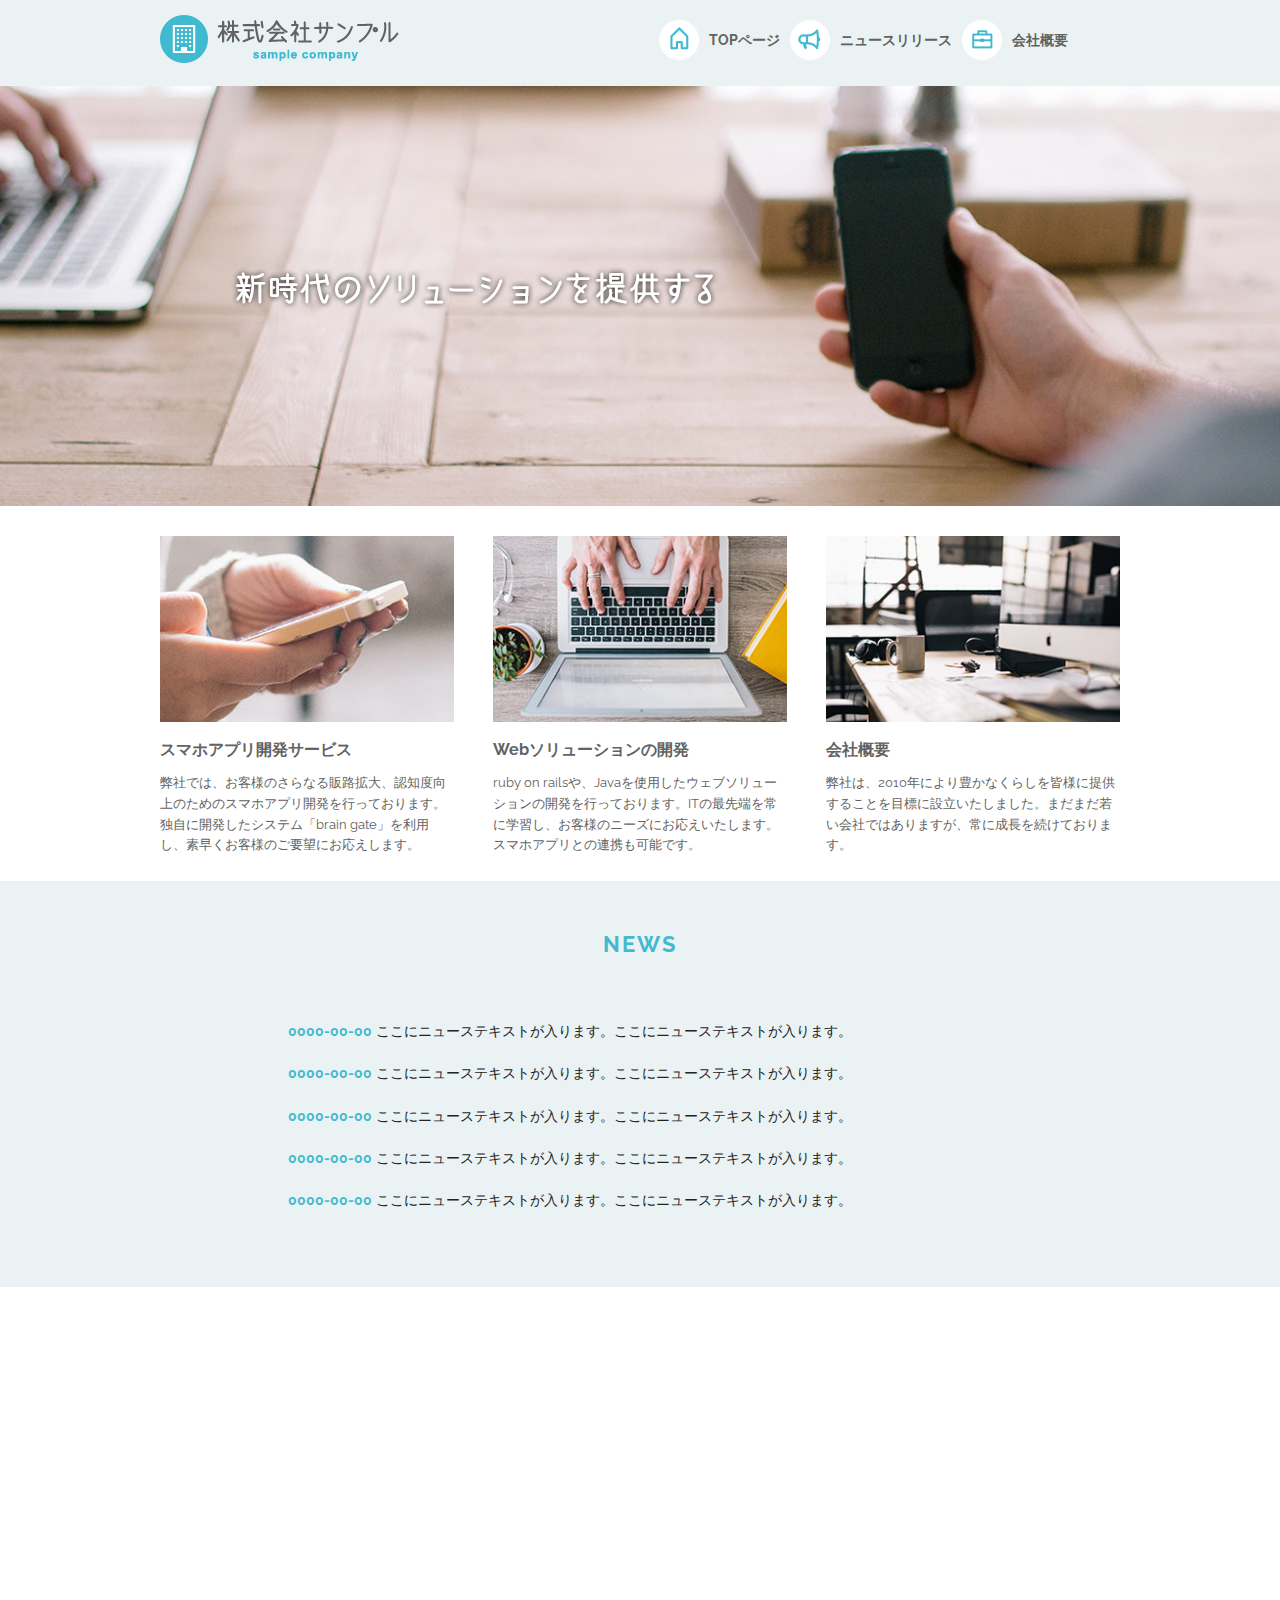
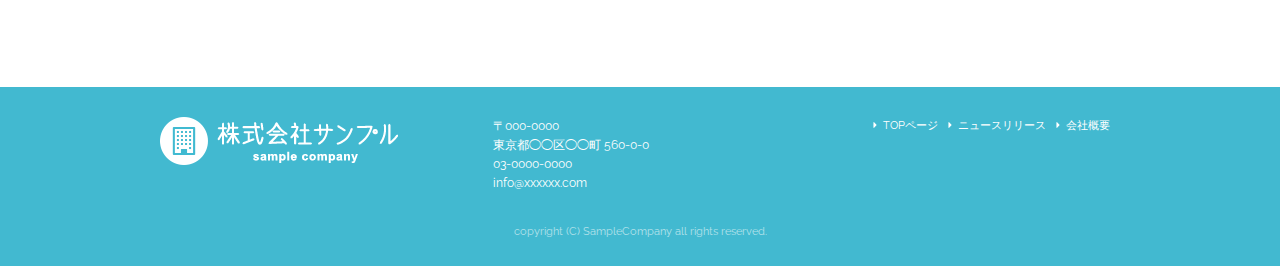
<file: index.html>
<!DOCTYPE html>
<html lang="ja">
<head>

  <!-- Basic Page Needs
  –––––––––––––––––––––––––––––––––––––––––––––––––– -->
  <meta charset="utf-8">
  <title>株式会社サンプル</title>
  <meta name="description" content="">
  <meta name="author" content="">

  <!-- Mobile Specific Metas
  –––––––––––––––––––––––––––––––––––––––––––––––––– -->
  <meta name="viewport" content="width=device-width, initial-scale=1">

  <!-- FONT
  –––––––––––––––––––––––––––––––––––––––––––––––––– -->
  <link href="//fonts.googleapis.com/css?family=Raleway:400,300,600" rel="stylesheet" type="text/css">

  <!-- CSS
  –––––––––––––––––––––––––––––––––––––––––––––––––– -->
  <link rel="stylesheet" href="css/normalize.css">
  <link rel="stylesheet" href="css/skeleton.css">
  <link rel="stylesheet" href="css/sample.css">

  <!-- Favicon
  –––––––––––––––––––––––––––––––––––––––––––––––––– -->
  <link rel="icon" type="image/png" href="images/favicon.png">

</head>
<body>
  <header>
    <div id="header_in" class="container">
      <div class="row">
        <div class="six columns logo">
          
          <h1><a href="index.html"><img class="u-max-full-width" src="images/top/logo.png" alt="株式会社サンプル" srcset="images/top/logo@2x.png 2x" /></a></h1>
          
        </div>
        <div class="six columns navi">
          
         <div class="sp_navi">
          <img id="sp_navi_btn" class="u-max-full-width" src="images/top/sp_navi.png" alt="sp_navi" srcset="images/top/sp_navi@2x.png 2x" />

          <ul class="sp_navi_li">
            <li><a href="index.html">TOPページ</a></li>
            <li><a href="news.html">ニュースリリース</a></li>
            <li><a href="company.html">会社概要</a></li>
          </ul>
        </div>
        <!-- sp_navi -->
        
        <div class="pc_navi">
          <ul class="pc_navi_li">
            <li class="navi_toppage"><a href="index.html">TOPページ</a></li>
            <li class="navi_news"><a href="news.html">ニュースリリース</a></li>
            <li class="navi_company"><a href="company.html">会社概要</a></li>
          </ul>
        </div>
        <!-- pc_navi -->

      </div>
    </div>
    <!-- row -->
  </div>
  <!-- header_in -->
  </header>
  
<div id="cover_area">
  <div class="container">
    <div class="twelve columns">
      <img class="u-max-full-width" src="images/top/cover_read.png" alt="新時代のソリューションを提供する" srcset="images/top/cover_read@2x.png 2x" />
    </div>
  </div>
</div>
<!-- #cover -->

<div id="service_area">

  <div class="container">
    <div class="row">

      <div class="four columns">

        <img class="u-max-full-width" src="images/top/service_01.jpg" alt="スマホアプリ開発サービス" srcset="images/top/service_01@2x.jpg 2x" />

        <div class="service_title">スマホアプリ開発サービス</div>
        <p>弊社では、お客様のさらなる販路拡大、認知度向上のためのスマホアプリ開発を行っております。独自に開発したシステム「brain gate」を利用し、素早くお客様のご要望にお応えします。</p>

      </div><!-- column -->
      <div class="four columns">

        <img class="u-max-full-width" src="images/top/service_02.jpg" alt="Webソリューションの開発" srcset="images/top/service_02@2x.jpg 2x" />

        <div class="service_title">Webソリューションの開発</div>
        <p>ruby on railsや、Javaを使用したウェブソリューションの開発を行っております。ITの最先端を常に学習し、お客様のニーズにお応えいたします。スマホアプリとの連携も可能です。</p>

      </div><!-- column -->
      <div class="four columns">

        <img class="u-max-full-width" src="images/top/service_03.jpg" alt="会社概要" srcset="images/top/service_03@2x.jpg 2x" />

        <div class="service_title">会社概要</div>
        <p>弊社は、2010年により豊かなくらしを皆様に提供することを目標に設立いたしました。まだまだ若い会社ではありますが、常に成長を続けております。</p>

      </div><!-- column -->

    </div>
  </div>

</div>
<!-- #service_area -->

<div id="news_area">

  <div class="container">
    <div class="row">

      <div class="twelve columns">

        <h2 class="news_title">NEWS</h2>

        <ul class="news_lists">
          <li><span>0000-00-00</span> ここにニューステキストが入ります。ここにニューステキストが入ります。</li>
          <li><span>0000-00-00</span> ここにニューステキストが入ります。ここにニューステキストが入ります。</li>
          <li><span>0000-00-00</span> ここにニューステキストが入ります。ここにニューステキストが入ります。</li>
          <li><span>0000-00-00</span> ここにニューステキストが入ります。ここにニューステキストが入ります。</li>
          <li><span>0000-00-00</span> ここにニューステキストが入ります。ここにニューステキストが入ります。</li>
        </ul>

      </div>

    </div>
  </div>

</div>
<!-- #news_area -->

<div id="googlemap_area">
  <script src="//maps.google.com/maps/api/js?sensor=true"></script>
<script type="text/javascript">
function googleMap() {
var latlng = new google.maps.LatLng(35.6694293,139.7189323);/* 座標 */
var myOptions = {
zoom: 16, /*拡大比率*/
center: latlng,
scrollwheel: false,
      disableDoubleClickZoom: true,
      draggable: false,
mapTypeControlOptions: { mapTypeIds: ['style', google.maps.MapTypeId.ROADMAP] }
};
var map = new google.maps.Map(document.getElementById('map1'), myOptions);
/*アイコン設定*/
var icon = new google.maps.MarkerImage('images/top/pin.png',/*画像url*/
new google.maps.Size(48,56),/*アイコンサイズ*/
new google.maps.Point(0,0)/*アイコン位置*/
);
var markerOptions = {
position: latlng,
map: map,
icon: icon,
title: '株式会社サンプル',/*タイトル*/
animation: google.maps.Animation.DROP/*アニメーション*/
};
var marker = new google.maps.Marker(markerOptions);
/*取得スタイルの貼り付け*/
var styleOptions = [
{
"stylers": [
{ "hue": '#	eaf2f4' }
]
}
];
var styledMapOptions = { name: '株式会社サンプル' }/*地図右上のタイトル*/
var sampleType = new google.maps.StyledMapType(styleOptions, styledMapOptions);
map.mapTypes.set('style', sampleType);
map.setMapTypeId('style');
};
google.maps.event.addDomListener(window, 'load', function() {
googleMap();
});
</script>
<div id="map1" style="width:100%; height:400px; margin:0 auto;"></div>

</div>
<!-- #googlemap_area -->

<footer>
  <div class="container">
    <div class="row">
      <div class="four columns sp">
        <img class="u-max-full-width" src="images/top/footer_logo.png" alt="株式会社サンプル" srcset="images/top/footer_logo@2x.png 2x" />
      </div>
      <!-- columns -->
      <div class="four columns foot_address sp">
        〒000-0000<br />
        東京都◯◯区◯◯町 560-0-0<br />
        03-0000-0000<br />
        info@xxxxxx.com
      </div>
      <!-- columns -->
      <div class="four columns">
        <ul class="foot_navi">
          <li><a href="">TOPページ</a></li>
          <li><a href="">ニュースリリース</a></li>
          <li><a href="">会社概要</a></li>
        </ul>
      </div>
      <!-- columns -->
    </div>
    <!-- row -->

    <div class="row">
      <div class="twelve columns sp">
        <p class="copy">copyright (C) SampleCompany all rights reserved.</p>
      </div>
      <!-- columns -->
    </div>
    <!-- row -->
  </div>
</footer>
<!-- //footer -->

  <!-- Primary Page Layout
  –––––––––––––––––––––––––––––––––––––––––––––––––– -->
<script type="text/javascript" src="//ajax.googleapis.com/ajax/libs/jquery/1.10.2/jquery.min.js"></script>

<script>
  $(function(){
    $(document).ready(function(){

      $("#sp_navi_btn").click(function () {
        $(this).next().slideToggle();
      });

    });
  });
</script>

<!-- End Document
  –––––––––––––––––––––––––––––––––––––––––––––––––– -->
</body>
</html>
</file>
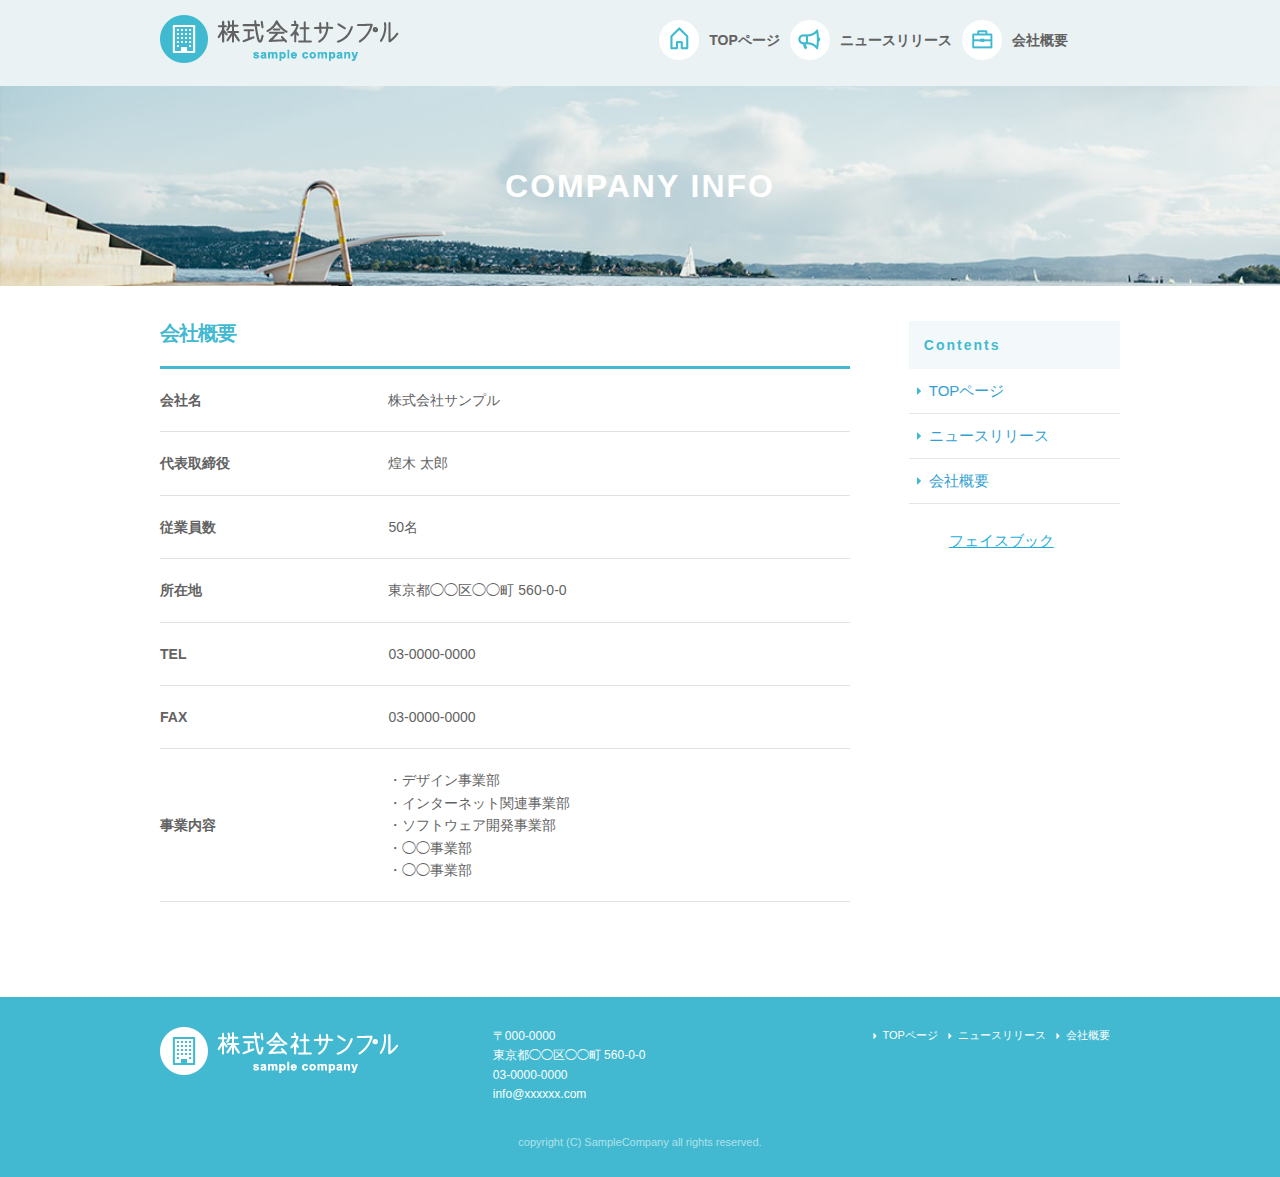
<file: company.html>
<!DOCTYPE html>
<html lang="ja">
<head>

  <!-- Basic Page Needs
  –––––––––––––––––––––––––––––––––––––––––––––––––– -->
  <meta charset="utf-8">
  <title>株式会社サンプル</title>
  <meta name="description" content="">
  <meta name="author" content="">

  <!-- Mobile Specific Metas
  –––––––––––––––––––––––––––––––––––––––––––––––––– -->
  <meta name="viewport" content="width=device-width, initial-scale=1">

  <!-- FONT
  –––––––––––––––––––––––––––––––––––––––––––––––––– -->

  <!-- CSS
  –––––––––––––––––––––––––––––––––––––––––––––––––– -->
  <link rel="stylesheet" href="css/normalize.css">
  <link rel="stylesheet" href="css/skeleton.css">
  <link rel="stylesheet" href="css/sample.css">

  <!-- Favicon
  –––––––––––––––––––––––––––––––––––––––––––––––––– -->
  <link rel="icon" type="image/png" href="images/favicon.png">

</head>
<body>
  <div id="fb-root"></div>
<script>(function(d, s, id) {
  var js, fjs = d.getElementsByTagName(s)[0];
  if (d.getElementById(id)) return;
  js = d.createElement(s); js.id = id;
  js.src = "//connect.facebook.net/ja_JP/sdk.js#xfbml=1&version=v2.9&appId=103063073590496";
  fjs.parentNode.insertBefore(js, fjs);
}(document, 'script', 'facebook-jssdk'));</script>

  <header>
    <div id="header_in" class="container">
      <div class="row">
        <div class="six columns logo">
          
          <h1><a href="index.html"><img class="u-max-full-width" src="images/top/logo.png" alt="株式会社サンプル" srcset="images/top/logo@2x.png 2x" /></a></h1>
          
        </div>
        <div class="six columns navi">
          
         <div class="sp_navi">
          <img id="sp_navi_btn" class="u-max-full-width" src="images/top/sp_navi.png" alt="sp_navi" srcset="images/top/sp_navi@2x.png 2x" />

          <ul class="sp_navi_li">
            <li><a href="index.html">TOPページ</a></li>
            <li><a href="news.html">ニュースリリース</a></li>
            <li><a href="company.html">会社概要</a></li>
          </ul>
        </div>
        <!-- sp_navi -->
        
        <div class="pc_navi">
          <ul class="pc_navi_li">
            <li class="navi_toppage"><a href="index.html">TOPページ</a></li>
            <li class="navi_news"><a href="news.html">ニュースリリース</a></li>
            <li class="navi_company"><a href="company.html">会社概要</a></li>
          </ul>
        </div>
        <!-- pc_navi -->

      </div>
    </div>
    <!-- row -->
  </div>
  <!-- header_in -->
  </header>
  
<div id="sub_cover">
  <div class="conteiner">
    <div class="row">

      <div class="twelve columns">
        <h2>COMPANY INFO</h2>
      </div>

    </div>
  </div>
</div>
<!-- #sub_cover -->

<div id="contents">
  <div class="container">
    <div class="row">
      <div id="main" class="nine columns">
        <h2 class="company_title">会社概要</h2>
         <table class="u-full-width">
              <tbody><tr>
                <th>会社名</th>
                <td>株式会社サンプル</td>
              </tr>
              <tr>
                <th>代表取締役</th>
                <td>煌木 太郎</td>
              </tr>
              <tr>
                <th>従業員数</th>
                <td>50名</td>
              </tr>
              <tr>
                <th>所在地</th>
                <td>東京都◯◯区◯◯町&nbsp;560-0-0</td>
              </tr>
              <tr>
                <th>TEL</th>
                <td>03-0000-0000</td>
              </tr>
              <tr>
                <th>FAX</th>
                <td>03-0000-0000</td>
              </tr>
              <tr>
                <th>事業内容</th>
                <td>
                  ・デザイン事業部<br>
                  ・インターネット関連事業部<br>
                  ・ソフトウェア開発事業部<br>
                  ・◯◯事業部<br>
                  ・◯◯事業部
                </td>
              </tr>
            </tbody></table>
     </div><!-- column -->
     
     <div id="sidebar" class="three columns">
       <div class="pc_sidemenu">
            <h3>Contents</h3>
            <ul>
                <li><a href="index.html">TOPページ</a></li>
                <li><a href="news.html">ニュースリリース</a></li>
                <li><a href="company.html">会社概要</a></li>
            </ul>
       </div> 
        <div class="fb-page" data-href="https://www.facebook.com/FacebookJapan/" data-tabs="timeline" data-width="211" data-height="300" data-small-header="false" data-adapt-container-width="true" data-hide-cover="false" data-show-facepile="false"><blockquote cite="https://www.facebook.com/FacebookJapan/" class="fb-xfbml-parse-ignore"><a href="https://www.facebook.com/FacebookJapan/">フェイスブック</a></blockquote></div>
     </div><!-- column -->
    </div>
  </div>
</div>
    

<footer>
  <div class="container">
    <div class="row">
      <div class="four columns sp">
        <img class="u-max-full-width" src="images/top/footer_logo.png" alt="株式会社サンプル" srcset="images/top/footer_logo@2x.png 2x" />
      </div>
      <!-- columns -->
      <div class="four columns foot_address sp">
        〒000-0000<br />
        東京都◯◯区◯◯町 560-0-0<br />
        03-0000-0000<br />
        info@xxxxxx.com
      </div>
      <!-- columns -->
      <div class="four columns">
        <ul class="foot_navi">
          <li><a href="">TOPページ</a></li>
          <li><a href="">ニュースリリース</a></li>
          <li><a href="">会社概要</a></li>
        </ul>
      </div>
      <!-- columns -->
    </div>
    <!-- row -->

    <div class="row">
      <div class="twelve columns sp">
        <p class="copy">copyright (C) SampleCompany all rights reserved.</p>
      </div>
      <!-- columns -->
    </div>
    <!-- row -->
  </div>
</footer>
<!-- //footer -->

  <!-- Primary Page Layout
  –––––––––––––––––––––––––––––––––––––––––––––––––– -->
  <!--<div class="container">-->
  <!--  <div class="row">-->
  <!--    <div class="one-half column" style="margin-top: 25%">-->
  <!--      <h4>Basic Page</h4>-->
  <!--      <p>This index.html page is a placeholder with the CSS, font and favicon. It's just waiting for you to add some content! If you need some help hit up the <a href="http://www.getskeleton.com">Skeleton documentation</a>.</p>-->
  <!--    </div>-->
  <!--  </div>-->
  <!--</div>-->

<script type="text/javascript" src="//ajax.googleapis.com/ajax/libs/jquery/1.10.2/jquery.min.js"></script>

<script>
  $(function(){
    $(document).ready(function(){

      $("#sp_navi_btn").click(function () {
        $(this).next().slideToggle();
      });

    });
  });
</script>

<!-- End Document
  –––––––––––––––––––––––––––––––––––––––––––––––––– -->
</body>
</html>
</file>
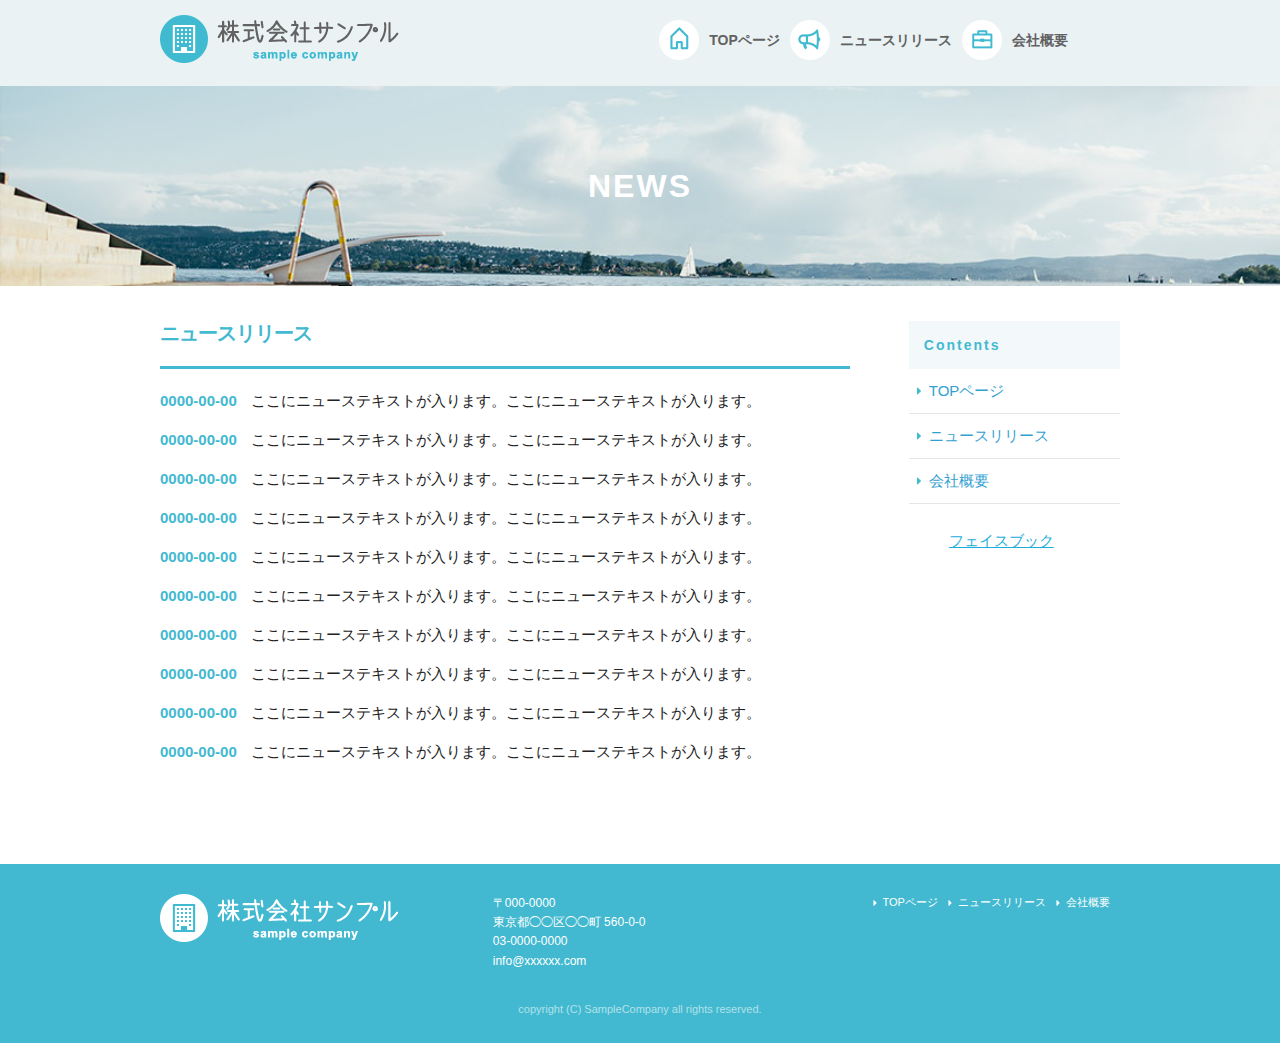
<file: news.html>
<!DOCTYPE html>
<html lang="ja">
<head>

  <!-- Basic Page Needs
  –––––––––––––––––––––––––––––––––––––––––––––––––– -->
  <meta charset="utf-8">
  <title>株式会社サンプル</title>
  <meta name="description" content="">
  <meta name="author" content="">

  <!-- Mobile Specific Metas
  –––––––––––––––––––––––––––––––––––––––––––––––––– -->
  <meta name="viewport" content="width=device-width, initial-scale=1">

  <!-- FONT
  –––––––––––––––––––––––––––––––––––––––––––––––––– -->

  <!-- CSS
  –––––––––––––––––––––––––––––––––––––––––––––––––– -->
  <link rel="stylesheet" href="css/normalize.css">
  <link rel="stylesheet" href="css/skeleton.css">
  <link rel="stylesheet" href="css/sample.css">

  <!-- Favicon
  –––––––––––––––––––––––––––––––––––––––––––––––––– -->
  <link rel="icon" type="image/png" href="images/favicon.png">

</head>
<body>
<div id="fb-root"></div>
<script>(function(d, s, id) {
  var js, fjs = d.getElementsByTagName(s)[0];
  if (d.getElementById(id)) return;
  js = d.createElement(s); js.id = id;
  js.src = "//connect.facebook.net/ja_JP/sdk.js#xfbml=1&version=v2.9&appId=103063073590496";
  fjs.parentNode.insertBefore(js, fjs);
}(document, 'script', 'facebook-jssdk'));</script>
  <header>
    <div id="header_in" class="container">
      <div class="row">
        <div class="six columns logo">
          
          <h1><a href="index.html"><img class="u-max-full-width" src="images/top/logo.png" alt="株式会社サンプル" srcset="images/top/logo@2x.png 2x" /></a></h1>
          
        </div>
        <div class="six columns navi">
          
         <div class="sp_navi">
          <img id="sp_navi_btn" class="u-max-full-width" src="images/top/sp_navi.png" alt="sp_navi" srcset="images/top/sp_navi@2x.png 2x" />

          <ul class="sp_navi_li">
            <li><a href="index.html">TOPページ</a></li>
            <li><a href="news.html">ニュースリリース</a></li>
            <li><a href="company.html">会社概要</a></li>
          </ul>
        </div>
        <!-- sp_navi -->
        
        <div class="pc_navi">
          <ul class="pc_navi_li">
            <li class="navi_toppage"><a href="index.html">TOPページ</a></li>
            <li class="navi_news"><a href="news.html">ニュースリリース</a></li>
            <li class="navi_company"><a href="company.html">会社概要</a></li>
          </ul>
        </div>
        <!-- pc_navi -->

      </div>
    </div>
    <!-- row -->
  </div>
  <!-- header_in -->
  </header>
  
<div id="sub_cover">
  <div class="conteiner">
    <div class="row">

      <div class="twelve columns">
        <h2>NEWS</h2>
      </div>

    </div>
  </div>
</div>
<!-- #sub_cover -->

<div id="contents">
  <div class="container">
    <div class="row">
      <div id="main" class="nine columns">
        <h2>ニュースリリース</h2>
        <ul class="news_li">
            <li><span>0000-00-00</span> ここにニューステキストが入ります。ここにニューステキストが入ります。</li>
            <li><span>0000-00-00</span> ここにニューステキストが入ります。ここにニューステキストが入ります。</li>
            <li><span>0000-00-00</span> ここにニューステキストが入ります。ここにニューステキストが入ります。</li>
            <li><span>0000-00-00</span> ここにニューステキストが入ります。ここにニューステキストが入ります。</li>
            <li><span>0000-00-00</span> ここにニューステキストが入ります。ここにニューステキストが入ります。</li>
            <li><span>0000-00-00</span> ここにニューステキストが入ります。ここにニューステキストが入ります。</li>
            <li><span>0000-00-00</span> ここにニューステキストが入ります。ここにニューステキストが入ります。</li>
            <li><span>0000-00-00</span> ここにニューステキストが入ります。ここにニューステキストが入ります。</li>
            <li><span>0000-00-00</span> ここにニューステキストが入ります。ここにニューステキストが入ります。</li>
            <li><span>0000-00-00</span> ここにニューステキストが入ります。ここにニューステキストが入ります。</li>
        </ul>
    </div><!-- column -->
    
    <div id="sidebar" class="three columns">
        <div class="pc_sidemenu">
            <h3>Contents</h3>
            <ul>
                <li><a href="index.html">TOPページ</a></li>
                <li><a href="news.html">ニュースリリース</a></li>
                <li><a href="company.html">会社概要</a></li>
            </ul>
        </div> 
        <div class="fb-page" data-href="https://www.facebook.com/FacebookJapan/" data-tabs="timeline" data-width="211" data-height="300" data-small-header="false" data-adapt-container-width="true" data-hide-cover="false" data-show-facepile="false"><blockquote cite="https://www.facebook.com/FacebookJapan/" class="fb-xfbml-parse-ignore"><a href="https://www.facebook.com/FacebookJapan/">フェイスブック</a></blockquote></div>
     </div><!-- column -->
    </div>
  </div>
</div>
    
<footer>
  <div class="container">
    <div class="row">
      <div class="four columns sp">
        <img class="u-max-full-width" src="images/top/footer_logo.png" alt="株式会社サンプル" srcset="images/top/footer_logo@2x.png 2x" />
      </div>
      <!-- columns -->
      <div class="four columns foot_address sp">
        〒000-0000<br />
        東京都◯◯区◯◯町 560-0-0<br />
        03-0000-0000<br />
        info@xxxxxx.com
      </div>
      <!-- columns -->
      <div class="four columns">
        <ul class="foot_navi">
          <li><a href="">TOPページ</a></li>
          <li><a href="">ニュースリリース</a></li>
          <li><a href="">会社概要</a></li>
        </ul>
      </div>
      <!-- columns -->
    </div>
    <!-- row -->

    <div class="row">
      <div class="twelve columns sp">
        <p class="copy">copyright (C) SampleCompany all rights reserved.</p>
      </div>
      <!-- columns -->
    </div>
    <!-- row -->
  </div>
</footer>
<!-- //footer -->

  <!-- Primary Page Layout
  –––––––––––––––––––––––––––––––––––––––––––––––––– -->
  <!--<div class="container">-->
  <!--  <div class="row">-->
  <!--    <div class="one-half column" style="margin-top: 25%">-->
  <!--      <h4>Basic Page</h4>-->
  <!--      <p>This index.html page is a placeholder with the CSS, font and favicon. It's just waiting for you to add some content! If you need some help hit up the <a href="http://www.getskeleton.com">Skeleton documentation</a>.</p>-->
  <!--    </div>-->
  <!--  </div>-->
  <!--</div>-->

<script type="text/javascript" src="//ajax.googleapis.com/ajax/libs/jquery/1.10.2/jquery.min.js"></script>

<script>
  $(function(){
    $(document).ready(function(){

      $("#sp_navi_btn").click(function () {
        $(this).next().slideToggle();
      });

    });
  });
</script>

<!-- End Document
  –––––––––––––––––––––––––––––––––––––––––––––––––– -->
</body>
</html>
</file>
<file: css/skeleton.css>
/*
* Skeleton V2.0.4
* Copyright 2014, Dave Gamache
* www.getskeleton.com
* Free to use under the MIT license.
* http://www.opensource.org/licenses/mit-license.php
* 12/29/2014
*/


/* Table of contents
––––––––––––––––––––––––––––––––––––––––––––––––––
- Grid
- Base Styles
- Typography
- Links
- Buttons
- Forms
- Lists
- Code
- Tables
- Spacing
- Utilities
- Clearing
- Media Queries
*/


/* Grid
–––––––––––––––––––––––––––––––––––––––––––––––––– */
.container {
  position: relative;
  width: 100%;
  max-width: 960px;
  margin: 0 auto;
  padding: 0 20px;
  box-sizing: border-box; }
.column,
.columns {
  width: 100%;
  float: left;
  box-sizing: border-box; }

/* For devices larger than 400px */
@media (min-width: 400px) {
  .container {
    width: 85%;
    padding: 0; }
}

/* For devices larger than 550px */
@media (min-width: 550px) {
  .container {
    width: 80%; }
  .column,
  .columns {
    margin-left: 4%; }
  .column:first-child,
  .columns:first-child {
    margin-left: 0; }

  .one.column,
  .one.columns                    { width: 4.66666666667%; }
  .two.columns                    { width: 13.3333333333%; }
  .three.columns                  { width: 22%;            }
  .four.columns                   { width: 30.6666666667%; }
  .five.columns                   { width: 39.3333333333%; }
  .six.columns                    { width: 48%;            }
  .seven.columns                  { width: 56.6666666667%; }
  .eight.columns                  { width: 65.3333333333%; }
  .nine.columns                   { width: 74.0%;          }
  .ten.columns                    { width: 82.6666666667%; }
  .eleven.columns                 { width: 91.3333333333%; }
  .twelve.columns                 { width: 100%; margin-left: 0; }

  .one-third.column               { width: 30.6666666667%; }
  .two-thirds.column              { width: 65.3333333333%; }

  .one-half.column                { width: 48%; }

  /* Offsets */
  .offset-by-one.column,
  .offset-by-one.columns          { margin-left: 8.66666666667%; }
  .offset-by-two.column,
  .offset-by-two.columns          { margin-left: 17.3333333333%; }
  .offset-by-three.column,
  .offset-by-three.columns        { margin-left: 26%;            }
  .offset-by-four.column,
  .offset-by-four.columns         { margin-left: 34.6666666667%; }
  .offset-by-five.column,
  .offset-by-five.columns         { margin-left: 43.3333333333%; }
  .offset-by-six.column,
  .offset-by-six.columns          { margin-left: 52%;            }
  .offset-by-seven.column,
  .offset-by-seven.columns        { margin-left: 60.6666666667%; }
  .offset-by-eight.column,
  .offset-by-eight.columns        { margin-left: 69.3333333333%; }
  .offset-by-nine.column,
  .offset-by-nine.columns         { margin-left: 78.0%;          }
  .offset-by-ten.column,
  .offset-by-ten.columns          { margin-left: 86.6666666667%; }
  .offset-by-eleven.column,
  .offset-by-eleven.columns       { margin-left: 95.3333333333%; }

  .offset-by-one-third.column,
  .offset-by-one-third.columns    { margin-left: 34.6666666667%; }
  .offset-by-two-thirds.column,
  .offset-by-two-thirds.columns   { margin-left: 69.3333333333%; }

  .offset-by-one-half.column,
  .offset-by-one-half.columns     { margin-left: 52%; }

}


/* Base Styles
–––––––––––––––––––––––––––––––––––––––––––––––––– */
/* NOTE
html is set to 62.5% so that all the REM measurements throughout Skeleton
are based on 10px sizing. So basically 1.5rem = 15px :) */
html {
  font-size: 62.5%; }
body {
  font-size: 1.5em; /* currently ems cause chrome bug misinterpreting rems on body element */
  line-height: 1.6;
  font-weight: 400;
  font-family: "Raleway", "HelveticaNeue", "Helvetica Neue", Helvetica, Arial, sans-serif;
  color: #222; }


/* Typography
–––––––––––––––––––––––––––––––––––––––––––––––––– */
h1, h2, h3, h4, h5, h6 {
  margin-top: 0;
  margin-bottom: 2rem;
  font-weight: 300; }
h1 { font-size: 4.0rem; line-height: 1.2;  letter-spacing: -.1rem;}
h2 { font-size: 3.6rem; line-height: 1.25; letter-spacing: -.1rem; }
h3 { font-size: 3.0rem; line-height: 1.3;  letter-spacing: -.1rem; }
h4 { font-size: 2.4rem; line-height: 1.35; letter-spacing: -.08rem; }
h5 { font-size: 1.8rem; line-height: 1.5;  letter-spacing: -.05rem; }
h6 { font-size: 1.5rem; line-height: 1.6;  letter-spacing: 0; }

/* Larger than phablet */
@media (min-width: 550px) {
  h1 { font-size: 5.0rem; }
  h2 { font-size: 4.2rem; }
  h3 { font-size: 3.6rem; }
  h4 { font-size: 3.0rem; }
  h5 { font-size: 2.4rem; }
  h6 { font-size: 1.5rem; }
}

p {
  margin-top: 0; }


/* Links
–––––––––––––––––––––––––––––––––––––––––––––––––– */
a {
  color: #1EAEDB; }
a:hover {
  color: #0FA0CE; }


/* Buttons
–––––––––––––––––––––––––––––––––––––––––––––––––– */
.button,
button,
input[type="submit"],
input[type="reset"],
input[type="button"] {
  display: inline-block;
  height: 38px;
  padding: 0 30px;
  color: #555;
  text-align: center;
  font-size: 11px;
  font-weight: 600;
  line-height: 38px;
  letter-spacing: .1rem;
  text-transform: uppercase;
  text-decoration: none;
  white-space: nowrap;
  background-color: transparent;
  border-radius: 4px;
  border: 1px solid #bbb;
  cursor: pointer;
  box-sizing: border-box; }
.button:hover,
button:hover,
input[type="submit"]:hover,
input[type="reset"]:hover,
input[type="button"]:hover,
.button:focus,
button:focus,
input[type="submit"]:focus,
input[type="reset"]:focus,
input[type="button"]:focus {
  color: #333;
  border-color: #888;
  outline: 0; }
.button.button-primary,
button.button-primary,
input[type="submit"].button-primary,
input[type="reset"].button-primary,
input[type="button"].button-primary {
  color: #FFF;
  background-color: #33C3F0;
  border-color: #33C3F0; }
.button.button-primary:hover,
button.button-primary:hover,
input[type="submit"].button-primary:hover,
input[type="reset"].button-primary:hover,
input[type="button"].button-primary:hover,
.button.button-primary:focus,
button.button-primary:focus,
input[type="submit"].button-primary:focus,
input[type="reset"].button-primary:focus,
input[type="button"].button-primary:focus {
  color: #FFF;
  background-color: #1EAEDB;
  border-color: #1EAEDB; }


/* Forms
–––––––––––––––––––––––––––––––––––––––––––––––––– */
input[type="email"],
input[type="number"],
input[type="search"],
input[type="text"],
input[type="tel"],
input[type="url"],
input[type="password"],
textarea,
select {
  height: 38px;
  padding: 6px 10px; /* The 6px vertically centers text on FF, ignored by Webkit */
  background-color: #fff;
  border: 1px solid #D1D1D1;
  border-radius: 4px;
  box-shadow: none;
  box-sizing: border-box; }
/* Removes awkward default styles on some inputs for iOS */
input[type="email"],
input[type="number"],
input[type="search"],
input[type="text"],
input[type="tel"],
input[type="url"],
input[type="password"],
textarea {
  -webkit-appearance: none;
     -moz-appearance: none;
          appearance: none; }
textarea {
  min-height: 65px;
  padding-top: 6px;
  padding-bottom: 6px; }
input[type="email"]:focus,
input[type="number"]:focus,
input[type="search"]:focus,
input[type="text"]:focus,
input[type="tel"]:focus,
input[type="url"]:focus,
input[type="password"]:focus,
textarea:focus,
select:focus {
  border: 1px solid #33C3F0;
  outline: 0; }
label,
legend {
  display: block;
  margin-bottom: .5rem;
  font-weight: 600; }
fieldset {
  padding: 0;
  border-width: 0; }
input[type="checkbox"],
input[type="radio"] {
  display: inline; }
label > .label-body {
  display: inline-block;
  margin-left: .5rem;
  font-weight: normal; }


/* Lists
–––––––––––––––––––––––––––––––––––––––––––––––––– */
ul {
  list-style: circle inside; }
ol {
  list-style: decimal inside; }
ol, ul {
  padding-left: 0;
  margin-top: 0; }
ul ul,
ul ol,
ol ol,
ol ul {
  margin: 1.5rem 0 1.5rem 3rem;
  font-size: 90%; }
li {
  margin-bottom: 1rem; }


/* Code
–––––––––––––––––––––––––––––––––––––––––––––––––– */
code {
  padding: .2rem .5rem;
  margin: 0 .2rem;
  font-size: 90%;
  white-space: nowrap;
  background: #F1F1F1;
  border: 1px solid #E1E1E1;
  border-radius: 4px; }
pre > code {
  display: block;
  padding: 1rem 1.5rem;
  white-space: pre; }


/* Tables
–––––––––––––––––––––––––––––––––––––––––––––––––– */
th,
td {
  padding: 12px 15px;
  text-align: left;
  border-bottom: 1px solid #E1E1E1; }
th:first-child,
td:first-child {
  padding-left: 0; }
th:last-child,
td:last-child {
  padding-right: 0; }


/* Spacing
–––––––––––––––––––––––––––––––––––––––––––––––––– */
button,
.button {
  margin-bottom: 1rem; }
input,
textarea,
select,
fieldset {
  margin-bottom: 1.5rem; }
pre,
blockquote,
dl,
figure,
table,
p,
ul,
ol,
form {
  margin-bottom: 2.5rem; }


/* Utilities
–––––––––––––––––––––––––––––––––––––––––––––––––– */
.u-full-width {
  width: 100%;
  box-sizing: border-box; }
.u-max-full-width {
  max-width: 100%;
  box-sizing: border-box; }
.u-pull-right {
  float: right; }
.u-pull-left {
  float: left; }


/* Misc
–––––––––––––––––––––––––––––––––––––––––––––––––– */
hr {
  margin-top: 3rem;
  margin-bottom: 3.5rem;
  border-width: 0;
  border-top: 1px solid #E1E1E1; }


/* Clearing
–––––––––––––––––––––––––––––––––––––––––––––––––– */

/* Self Clearing Goodness */
.container:after,
.row:after,
.u-cf {
  content: "";
  display: table;
  clear: both; }


/* Media Queries
–––––––––––––––––––––––––––––––––––––––––––––––––– */
/*
Note: The best way to structure the use of media queries is to create the queries
near the relevant code. For example, if you wanted to change the styles for buttons
on small devices, paste the mobile query code up in the buttons section and style it
there.
*/


/* Larger than mobile */
@media (min-width: 400px) {}

/* Larger than phablet (also point when grid becomes active) */
@media (min-width: 550px) {}

/* Larger than tablet */
@media (min-width: 750px) {}

/* Larger than desktop */
@media (min-width: 1000px) {}

/* Larger than Desktop HD */
@media (min-width: 1200px) {}
</file>
<file: css/sample.css>
html {
  font-size: 62.5%; }

header {
  background: #eaf2f4; }
  header #header_in {
    padding-top: 10px;
    padding-bottom: 4px; }
  @media (max-width: 550px) {
    header .logo {
      width: 190px; }
    header .navi {
      width: 40px;
      float: right; } }
  header .sp_navi_li {
    width: 180px;
    position: absolute;
    top: 50px;
    right: 2%;
    border: 1px solid #eee;
    background: white;
    margin: 0;
    padding: 0;
    display: none;
    z-index: 100; }
    header .sp_navi_li li {
      list-style: none;
      margin: 0;
      padding: 0; }
      header .sp_navi_li li a {
        display: block;
        padding: 10px 8px;
        border-bottom: 1px solid #eee;
        font-size: 14px;
        text-decoration: none; }
  @media (min-width: 551px) {
    header .sp_navi {
      display: none; }
    header #header_in {
      padding: 15px 0 10px 0; }
    header .pc_navi_li {
      margin: 0;
      padding: 0; }
      header .pc_navi_li li {
        list-style: none;
        margin: 5px 0 0 0;
        padding: 0; }
        header .pc_navi_li li a {
          color: #626262;
          text-decoration: none;
          font-weight: bold;
          font-size: 14px;
          font-size: 1.4rem;
          float: left;
          padding-right: 10px; }
        header .pc_navi_li li a:hover {
          color: #42b9d0; }
      header .pc_navi_li li.navi_toppage a {
        background-repeat: no-repeat;
        display: inline-block;
        line-height: 40px;
        padding-left: 50px;
        background-image: url("../images/top/navi_top.png");
        background-size: 40px 40px; } }
    @media screen and (min-width: 551px) and (-webkit-min-device-pixel-ratio: 2), (min-width: 551px) and (min-resolution: 2dppx) {
      header .pc_navi_li li.navi_toppage a {
        background-image: url("../images/top/navi_top@2x.png"); } }
  @media (min-width: 551px) {
      header .pc_navi_li li.navi_news a {
        background-repeat: no-repeat;
        display: inline-block;
        line-height: 40px;
        padding-left: 50px;
        background-image: url("../images/top/navi_news.png");
        background-size: 40px 40px; } }
    @media screen and (min-width: 551px) and (-webkit-min-device-pixel-ratio: 2), (min-width: 551px) and (min-resolution: 2dppx) {
      header .pc_navi_li li.navi_news a {
        background-image: url("../images/top/navi_news@2x.png"); } }
  @media (min-width: 551px) {
      header .pc_navi_li li.navi_company a {
        background-repeat: no-repeat;
        display: inline-block;
        line-height: 40px;
        padding-left: 50px;
        background-image: url("../images/top/navi_company.png");
        background-size: 40px 40px; } }
    @media screen and (min-width: 551px) and (-webkit-min-device-pixel-ratio: 2), (min-width: 551px) and (min-resolution: 2dppx) {
      header .pc_navi_li li.navi_company a {
        background-image: url("../images/top/navi_company@2x.png"); } }

  @media (max-width: 550px) {
    header .pc_navi {
      display: none; } }

#cover_area {
  text-align: center;
  padding: 80px 0;
  background-image: url("../images/top/cover.jpg");
  background-size: cover; }
  @media screen and (-webkit-min-device-pixel-ratio: 2), (min-resolution: 2dppx) {
    #cover_area {
      background-image: url("../images/top/cover@2x.jpg"); } }
  @media (min-width: 551px) {
    #cover_area {
      text-align: left;
      height: 420px;
      padding: 0; }
      #cover_area img {
        margin-top: 180px;
        margin-left: 70px; } }

#service_area {
  padding-top: 20px; }
  @media (min-width: 551px) {
    #service_area {
      padding-top: 30px; } }
  #service_area .columns {
    color: #626262; }
    #service_area .columns .service_title {
      font-size: 18px;
      font-size: 1.8rem;
      font-weight: bold;
      margin-top: 8px; }
    #service_area .columns p {
      font-size: 15px;
      font-size: 1.5rem;
      margin-top: 10px; }
    @media (min-width: 551px) {
      #service_area .columns .service_title {
        font-size: 16px;
        font-size: 1.6rem; }
      #service_area .columns p {
        font-size: 13px;
        font-size: 1.3rem; } }

#news_area {
  background-color: #eaf2f4; }
  @media (min-width: 551px) {
    #news_area .container {
      padding: 0px 10% 50px 10%; } }
  #news_area .news_title {
    text-align: center;
    font-size: 2.6rem;
    color: #42b9d0;
    padding: 15px 0 10px 0;
    font-weight: bold;
    letter-spacing: 0.2rem; }
  #news_area .news_lists li {
    list-style: none;
    font-size: 1.5rem; }
    #news_area .news_lists li span {
      color: #42b9d0;
      font-weight: bold;
      display: block;
      margin-bottom: 3px; }
  @media (min-width: 551px) {
    #news_area .news_title {
      text-align: center;
      font-size: 22px;
      font-size: 2.2rem;
      color: #42b9d0;
      padding: 50px 0 41px 0;
      letter-spacing: 0.2rem; }
    #news_area .news_lists li {
      list-style: none;
      font-size: 14px;
      font-size: 1.4rem;
      margin-bottom: 20px; }
      #news_area .news_lists li span {
        color: #42b9d0;
        font-weight: bold;
        display: inline;
        margin-bottom: 0px; } }

footer {
  background-color: #42b9d0;
  color: #fff;
  padding-top: 20px; }
  @media (max-width: 550px) {
    footer .container {
      margin: 0;
      padding: 0; }
    footer .sp {
      padding: 0 6%;
      margin: 0 auto; }
    footer .foot_navi {
      margin-top: 20px; }
      footer .foot_navi li {
        list-style: none;
        margin-bottom: 1px; }
        footer .foot_navi li a {
          color: #42b9d0;
          background-color: #eaf2f4;
          display: block;
          text-align: center;
          font-weight: bold;
          text-decoration: none;
          font-size: 16px;
          font-size: 1.6rem;
          padding: 16px 0; } }
  footer .foot_address {
    font-size: 16px;
    font-size: 1.6rem;
    padding-top: 10px; }
  footer .copy {
    text-align: center;
    font-size: 11px;
    font-size: 1.1rem;
    color: #b2e1ea; }
  @media (min-width: 551px) {
    footer {
      padding-top: 30px; }
      footer .foot_address {
        padding: 0px;
        font-size: 12px;
        font-size: 1.2rem; }
      footer .foot_navi {
        float: right; }
        footer .foot_navi li {
          list-style: none;
          background-repeat: no-repeat;
          background-position: left center;
          display: inline-block;
          float: left;
          margin-right: 10px;
          font-size: 11px;
          font-size: 1.1rem;
          background-image: url("../images/top/foot_arroehead.png");
          background-size: 4px 6px; } }
      @media screen and (min-width: 551px) and (-webkit-min-device-pixel-ratio: 2), (min-width: 551px) and (min-resolution: 2dppx) {
        footer .foot_navi li {
          background-image: url("../images/top/foot_arroehead@2x.png"); } }
  @media (min-width: 551px) {
        footer .foot_navi a {
          color: white;
          padding-left: 10px;
          text-decoration: none; }
        footer .foot_navi a:hover {
          color: #eaf2f4; }
      footer .copy {
        margin-top: 30px; } }

h1 {
  margin: 0;
  padding: 0; }

#sub_cover {
  padding: 40px 0;
  background-image: url("../images/news/sub_cover.jpg");
  background-size: cover; }
  @media screen and (-webkit-min-device-pixel-ratio: 2), (min-resolution: 2dppx) {
    #sub_cover {
      background-image: url("../images/news/sub_cover@2x.jpg"); } }
  @media (min-width: 550px) {
    #sub_cover {
      padding: 80px 0; } }
  #sub_cover h2 {
    text-align: center;
    color: white;
    font-size: 32px;
    font-size: 1.6rem;
    font-weight: bold;
    margin: 0;
    letter-spacing: 0.2rem;
    line-height: 1.25; }
    @media (min-width: 550px) {
      #sub_cover h2 {
        text-align: center;
        color: white;
        font-size: 32px;
        font-size: 3.2rem;
        font-weight: bold;
        margin: 0;
        letter-spacing: 0.2rem; } }

#contents {
  padding-top: 20px; }
  @media (min-width: 550px) {
    #contents {
      padding-top: 35px;
      padding-bottom: 70px; } }
  @media (min-width: 550px) {
    #contents #main {
      padding-right: 20px; } }
  #contents #main h2.company_title {
    margin-bottom: 0px; }
  #contents #main h2 {
    color: #42b9d0;
    border-bottom: 3px solid #42b9d0;
    font-size: 15px;
    font-size: 1.5rem;
    font-weight: bold;
    padding-bottom: 15px; }
    @media (min-width: 550px) {
      #contents #main h2 {
        font-size: 2rem;
        padding-bottom: 20px; } }
  #contents #main .news_li {
    font-size: 1.5rem; }
  #contents #main .news_li li {
    list-style: none; }
    #contents #main .news_li li span {
      color: #42b9d0;
      display: block;
      font-weight: bold;
      margin-bottom: 3px; }
      @media (min-width: 550px) {
        #contents #main .news_li li span {
          display: inline-block;
          margin-bottom: 0;
          padding-right: 10px; } }
    @media (min-width: 550px) {
      #contents #main .news_li li {
        list-style: none;
        padding-bottom: 5px; } }
  #contents #main th, #contents #main td {
    padding: 20px 0;
    color: #626262;
    font-size: 1.4rem; }
  #contents #main th {
    padding-right: 20px; }
  #contents #sidebar {
    padding-bottom: 20px; }
    #contents #sidebar .columns {
      float: left;
      box-sizing: border-box; }
    @media (min-width: 550px) {
      #contents #sidebar .three columns {
        width: 22%; }
      #contents #sidebar .columns {
        margin-left: 4%; } }
    @media (max-width: 550px) {
      #contents #sidebar .pc_sidemenu {
        display: none; } }
    #contents #sidebar .pc_sidemenu h3 {
      color: #42b9d0;
      font-size: 1.4rem;
      letter-spacing: 0.2rem;
      font-weight: bold;
      background-color: #f3f9fb;
      padding: 15px;
      margin-bottom: 0px; }
    #contents #sidebar .pc_sidemenu li {
      list-style: none;
      display: block;
      border-bottom: 1px solid #e5e5e5;
      background-repeat: no-repeat;
      background-position: 8px center;
      margin-bottom: 0px;
      padding: 10px 10px 10px 20px;
      background-image: url(../images/news/side_arrow.png);
      background-size: 4px 8px; }
      #contents #sidebar .pc_sidemenu li a:hover {
        color: #42b9d0; }
      #contents #sidebar .pc_sidemenu li a {
        color: #339fd1;
        text-decoration: none; }
  #contents a {
    background-color: transparent; }
  #contents a:hover {
    outline: 0;
    outline-color: initial;
    outline-style: initial;
    outline-width: 0px; }
  #contents a:-webkit-any-link {
    cursor: auto; }

tr {
  display: table-row;
  vertical-align: inherit;
  border-color: inherit; }

table {
  border-collapse: collapse;
  border-spacing: 0; }

th, td {
  padding: 12px 15px;
  text-align: left;
  border-bottom: 1px solid #E1E1E1; }

h3 {
  line-height: 1.3;
  margin-top: 0;
  display: block; }

li {
  margin-bottom: 1rem; }

h2 {
  line-height: 1.25;
  margin-top: 0;
  margin-bottom: 2rem; }

/*# sourceMappingURL=sample.css.map */
</file>
